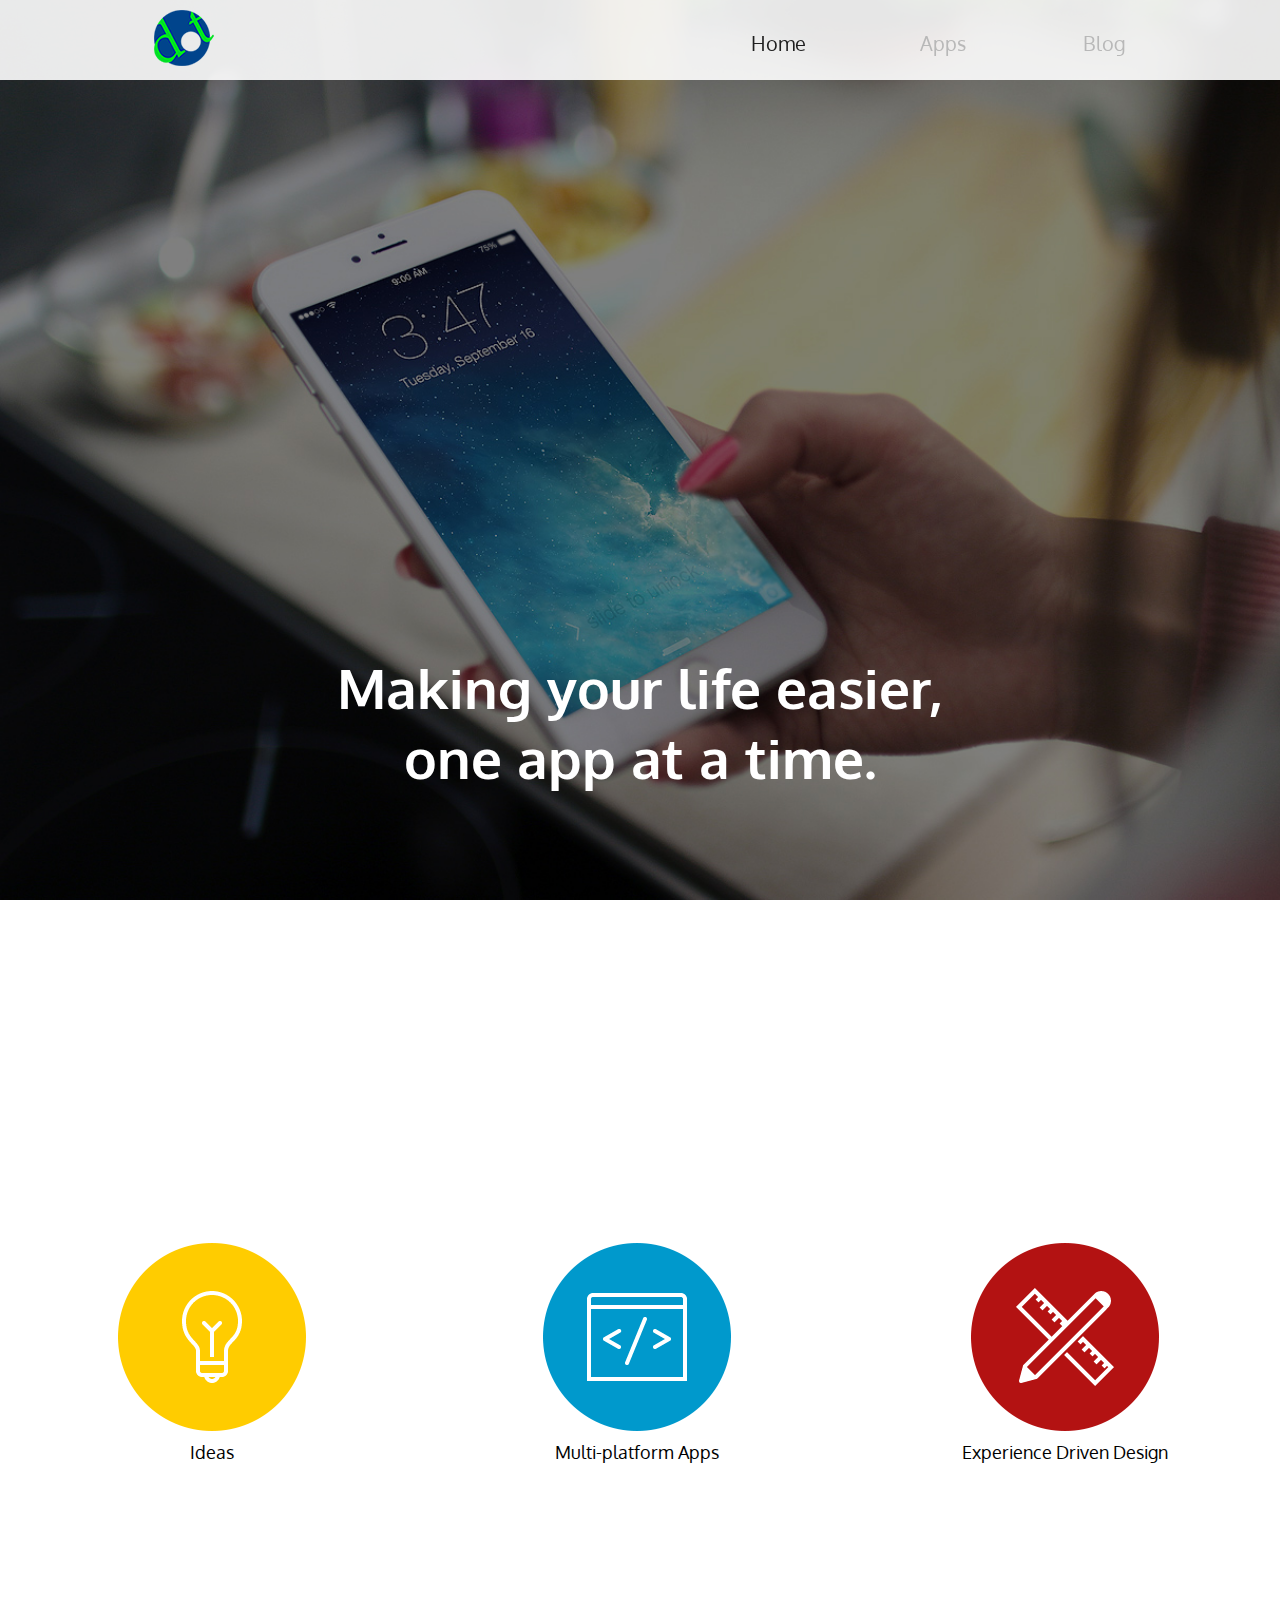
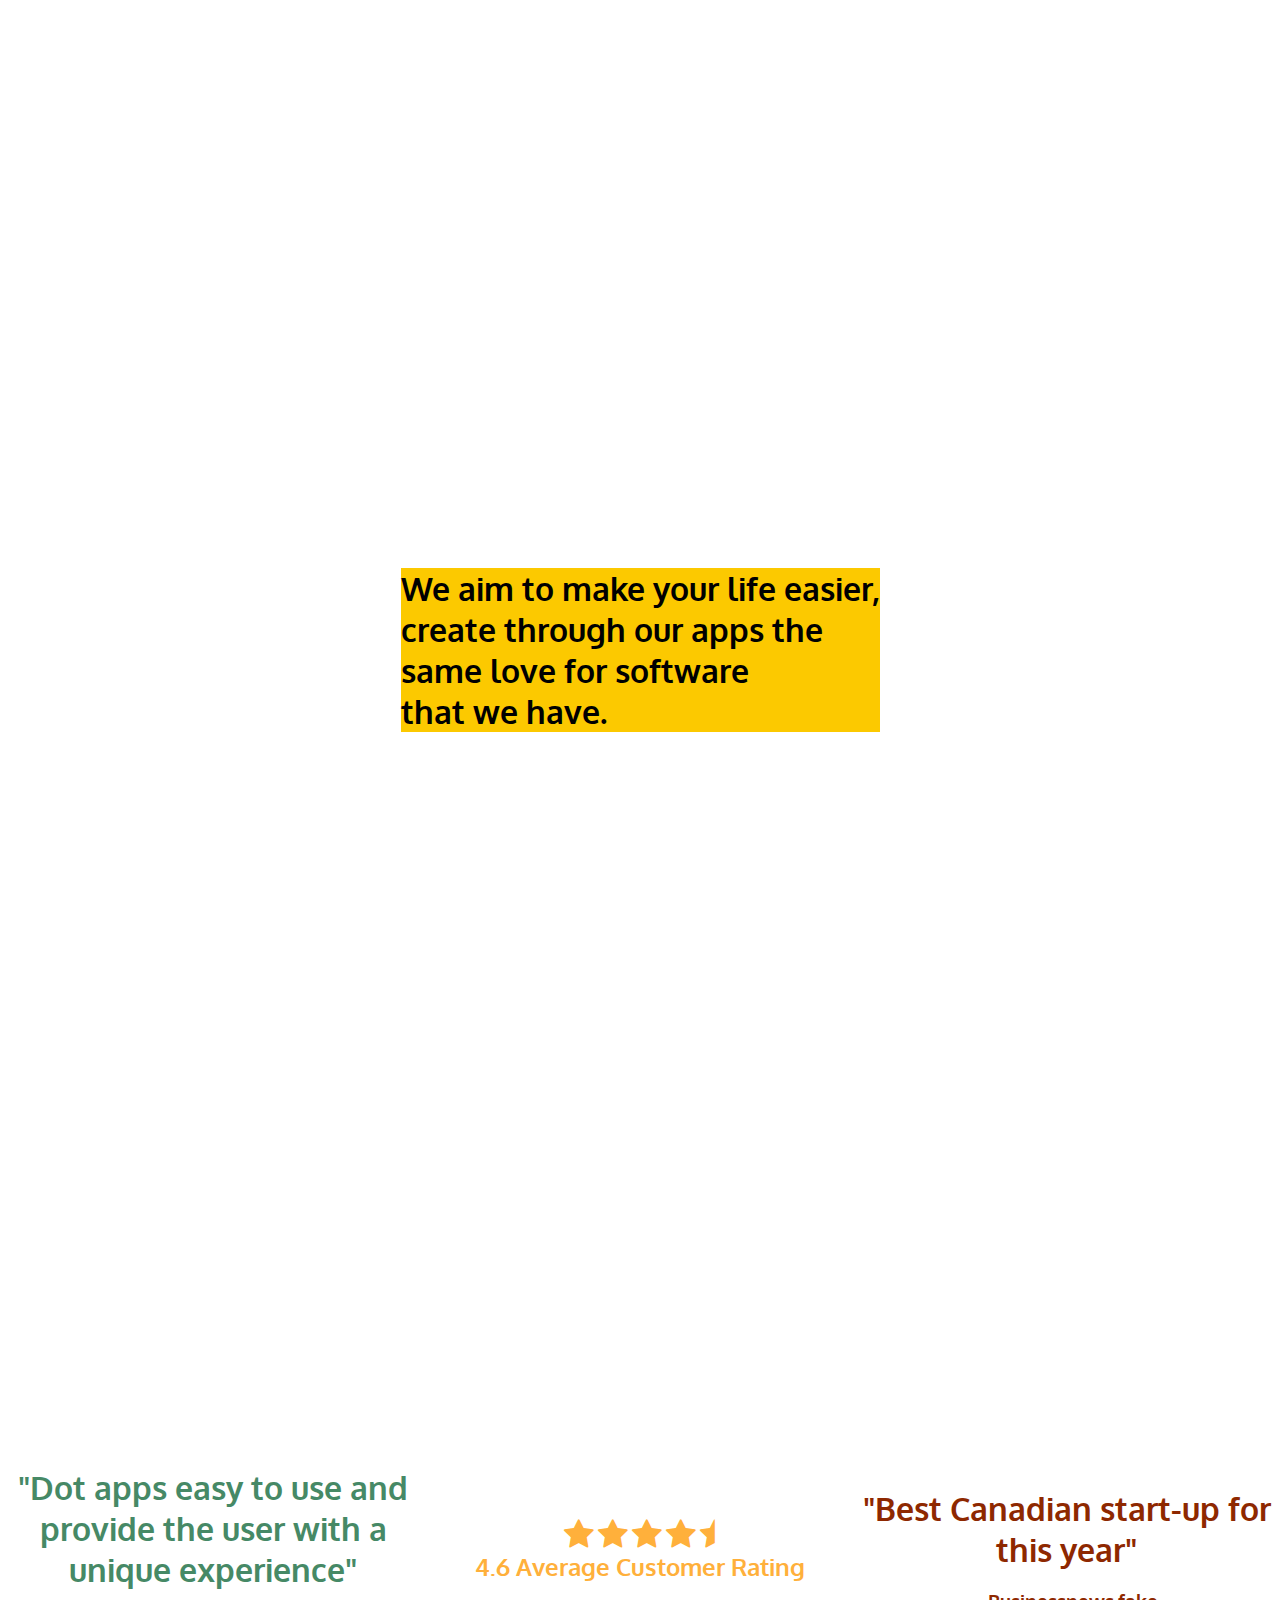
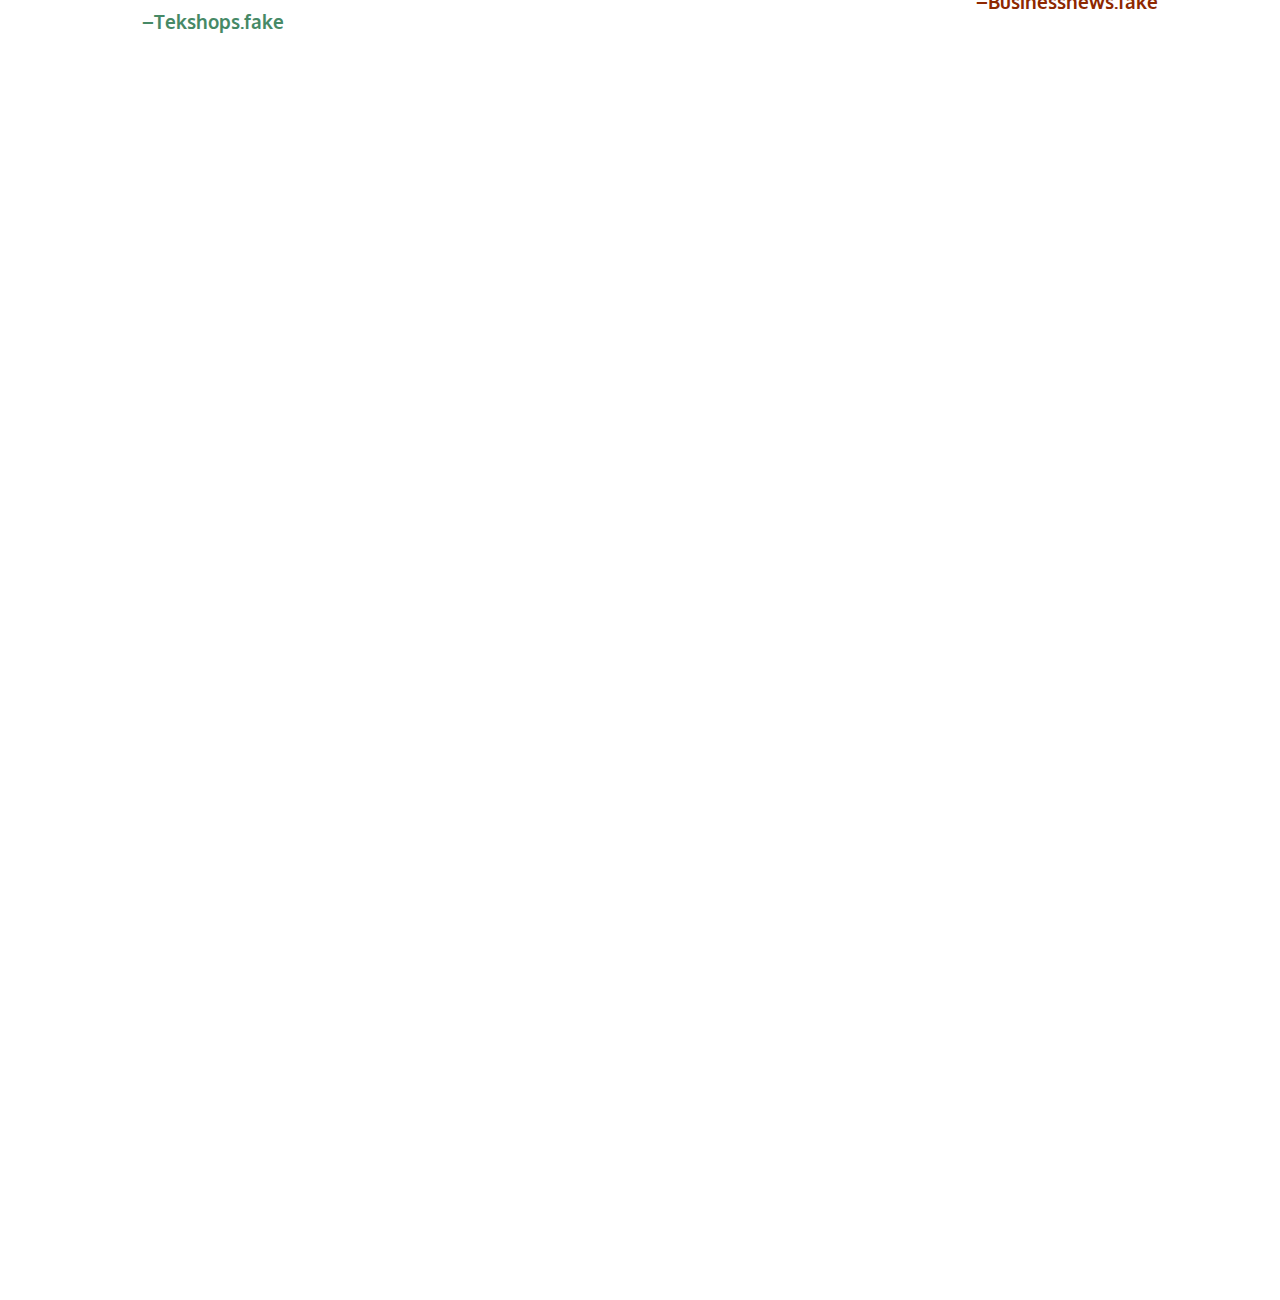
<file: index.html>
<!DOCTYPE html>
<html>
<head>
	<title>Dot Studios - Home</title>
	<meta charset="utf-8">
	<link rel="stylesheet" type="text/css" href="assets/css/stylesheet.css">
	<script src="https://ajax.googleapis.com/ajax/libs/jquery/2.1.3/jquery.min.js"></script>
	<link href='http://fonts.googleapis.com/css?family=Oxygen' rel='stylesheet' type='text/css'>
	<link rel="stylesheet" href="font-awesome/css/font-awesome.min.css">
	<link rel="icon" type="image/png" href="assets/images/favicon.png">

</head>
<body>

<div id="fb-root"></div>
<script>(function(d, s, id) {
  var js, fjs = d.getElementsByTagName(s)[0];
  if (d.getElementById(id)) return;
  js = d.createElement(s); js.id = id;
  js.src = "http://connect.facebook.net/en_US/sdk.js#xfbml=1&version=v2.3";
  fjs.parentNode.insertBefore(js, fjs);
}(document, 'script', 'facebook-jssdk'));</script>

<div id="wrapper">
	
	<div id="top-bar">
		<header>
			<a href="index.html">
				<img class="fixed animated fadeIn" src="assets/images/logo.png" alt="logo">
			</a>
		</header>
		
		<nav> 
			<a href="#">
				<i class="fa fa-bars fa-2x menu-button">
					<ul>
						<a style="color: #1e1e1e;" href="index.html"><li> Home </li></a>
						<a href="apps.html"><li> Apps </li></a>
						<a href="blog.html"><li> Blog </li></a>	
					</ul>
				</i>
			</a>

			<ul class="animated fadeIn menu">
				<li><a href="blog.html"> Blog </a></li>
				<li><a href="apps.html"> Apps </a></li> 
				<li><a style="color: #1e1e1e;" href="index.html"> Home </a></li>
			</ul>
		</nav>
	</div>
	
	<section>
		<h1 class="animated fadeIn"> Making your life easier, <br> one app at a time. </h1>
	</section>
	
	<section class="parent">
		<div class="child"> 
			<img src="assets/images/Idea-100.png"> 
			<p>Ideas</p>
		</div>

		<div class="child"> 
			<img src="assets/images/Code-100.png"> 
			<p>Multi-platform Apps</p>
		</div>

		<div class="child"> 
			<img src="assets/images/Design-100.png"> 
			<p>Experience Driven Design</p>
		</div>
	</section>

	<section>
		<h1>We aim to make your life easier, <br> create through our apps the<br>same love for software<br> that we have.</h1>
	</section>

	<section class="parent">
		<div class="child">
			<h1 class="animated fadeIn"> "Dot apps easy to use and provide the user with a unique experience"</h1>
			<h3>–Tekshops.fake</h3>
		</div>

		<div class="child">
			<i class="fa fa-star fa-2x"></i>
			<i class="fa fa-star fa-2x"></i>
			<i class="fa fa-star fa-2x"></i>
			<i class="fa fa-star fa-2x"></i>
			<i class="fa fa-star-half fa-2x"></i>
			<h2>4.6 Average Customer Rating</h2>
		</div>
		
		<div class="child">
			<h1 class="animated fadeIn"> "Best Canadian start-up for this year"</h1>
			<h3>–Businessnews.fake</h3>
		</div>
	</section>

	<section class="parent-row">

		<div class="child-row">
			<h1>Contact Us</h1>
			<p>
				123 Rue Fake Ouest<br>
				Montréal, QC H1H 2K2<br>
				(514) 111-0101			
			</p>
		</div>

		<div class="fb-like" data-href="https://www.facebook.com/studiosdot" data-layout="standard" data-action="like" data-show-faces="false" data-share="true"></div>

		<div class="child-row">
			<h1>Follow Us</h1>
			<p class="icons">
				<a href="https://www.facebook.com/studiosdot"><i class="fa fa-facebook-square fa-2x"></i></a>
				<a href="https://twitter.com/StudiosDot"><i class="fa fa-twitter-square fa-2x"></i></a>
				<a href="https://www.pinterest.com/dotstudios0432/ "><i class="fa fa-pinterest-square fa-2x"></i></a>
			</p>
		</div>
	</section>
</div>
</body>
</html>
</file>
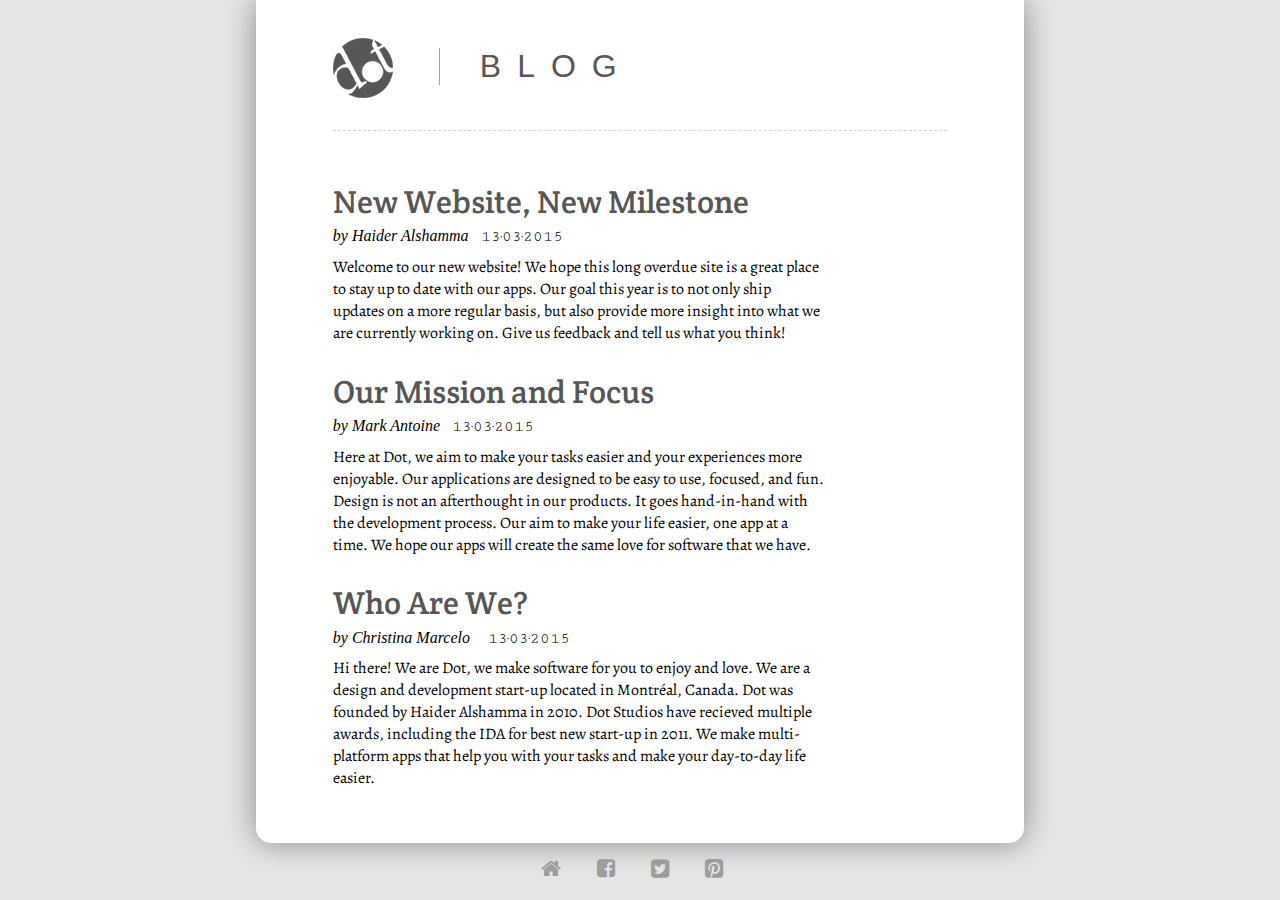
<file: blog.html>
<!DOCTYPE html>
<html>
	<head>
		<title> Dot Studios Blog </title>
		<meta charset="utf-8">
		<link href='http://fonts.googleapis.com/css?family=Crete+Round|Varela+Round|Hind|Roboto+Condensed|Alegreya|Cutive+Mono|PT+mono' rel='stylesheet' type='text/css'>
		<link rel="stylesheet" href="font-awesome/css/font-awesome.min.css">
		<link rel="icon" type="image/png" href="assets/images/favicon.png">

		<style>
			
			* {
				margin: 0;
				padding: 0;
			}
			
			a:link {
				text-decoration: none;
			}

			body {
				background-color: #e5e5e5;
			}
			
			div#container {
				background-color: #ffffff;
				width: 60%;
				margin: auto;
				margin-bottom: -20px;
				box-shadow: 0px 0px 30px rgba(0,0,0,0.4);
                border-bottom-right-radius: 15px;
                border-bottom-left-radius: 15px;
			}
			
			header { 
				height: 100px;
				padding-top: 20px;
				padding-bottom: 10px;
			}
			
			header p {
				font-family: 'PT Mono', sans-serif;
				color: #575757;
				letter-spacing: 16px;
				font-size: 32px;
				margin-top: 28px;
				margin-left: 46px;
				padding-left: 40px;
                float: left;
				border-left: 1px solid #a2a2a2;
			}
			
			header img {
				padding-left: 10%;
				padding-top: 18px;
				float: left;
			}
			
			main {
				width: 80%;
				margin: auto;
				border-top: 1px dashed #d3d3d3;
				padding-top: 50px;
			}
			
			section {
				margin-bottom: 20pt;
			}

			section:last-of-type{
				padding-bottom: 40pt;
			}

			.title {
				font-size: 32px;
				font-family: 'Crete Round', serif;
				margin-bottom: 4pt;
				color: #575757;
			}
			
			.date {
				font-style: italic;
				margin-bottom: 8pt;
			}
			
			.date span {
				font-style: normal;
				font-family: 'Cutive Mono', sans-serif; 
				margin-left: 8px;
			}
			
			.content {
				width: 80%;
				font-family: 'Alegreya', serif;
			}

			footer {
				text-align: center;
				letter-spacing: 1rem;
				color: #9d9d9d;
				padding-bottom: 10px;
				padding-top: 10px;
			}
            
            footer a:link {
                color: #9d9d9d;
            }
			
            footer a:visited {
				color: #9d9d9d;
			}

			footer .fa-home:hover {
				color: #00a91c;
			}

			footer .fa-facebook-square:hover {
				color: #3b5998;
			}


			footer .fa-twitter-square:hover {
				color: #55ACEE;
			}

			footer .fa-pinterest-square:hover {
				color: #bd081c;
			}

			@media screen and (max-width: 900px) {
				
				div#container {
					width: 100%;
				}
				
				main {
				margin-right: 50px;
				margin-left: 50px;
				}
				
				header p {
					margin-left: 48px;
				}
				
				header img {
					padding-left: 50px;
				}
				
				.content{
					width: 100%;
				}
			}
		</style>
	</head>
	<body>

		<div id="container">
			<header>
				<a href="blog.html"> <img src="assets/images/logoblog.png" alt="logo">
				
				<p> BLOG </p></a>
			</header>
			
			<main>
			
				<section>

					<p class="title"> New Website, New Milestone </p>
					<p class="date">by Haider Alshamma <span> 13&middot;03&middot;2015 </span></p>
					<p class="content">Welcome to our new website! We hope this long overdue site is a great place to stay up to date with our apps. Our goal this year is to not only ship updates on a more regular basis, but also provide more insight into what we are currently working on. Give us feedback and tell us what you think!</p>
				</section>

				<section>
					<p class="title"> Our Mission and Focus </p>
					<p class="date">by Mark Antoine <span> 13&middot;03&middot;2015 </span></p>
					<p class="content">Here at Dot, we aim to make your tasks easier and your experiences more enjoyable. Our applications are designed to be easy to use, focused, and fun. Design is not an afterthought in our products. It goes hand-in-hand with the development process. Our aim to make your life easier, one app at a time. We hope our apps will create the same love for software that we have.</p>
				</section>

				<section>
					<p class="title"> Who Are We? </p>
					<p class="date">by Christina Marcelo<span> 13&middot;03&middot;2015 </span></p>
					<p class="content"> Hi there! We are Dot, we make software for you to enjoy and love. We are a design and development start-up located in Montréal, Canada. Dot was founded by Haider Alshamma in 2010. Dot Studios have recieved multiple awards, including the IDA for best new start-up in 2011. We make multi-platform apps that help you with your tasks and make your day-to-day life easier.</p>
				</section>
			</main>
		</div>

		<footer>
			<p>
				<a href="index.html">
					<i class="fa fa-home fa-lg"></i>
				</a>
				
				<a href="https://www.facebook.com/studiosdot"><i class="fa fa-facebook-square fa-lg"></i></a>
				<a href="https://twitter.com/StudiosDot"><i class="fa fa-twitter-square fa-lg"></i></a>
				<a href="https://www.pinterest.com/dotstudios0432/ "><i class="fa fa-pinterest-square fa-lg"></i></a>
			</p>
		</footer>
	</body>
</html>
</file>
<file: assets/css/stylesheet.css>
* { 
  margin: 0; 
  padding: 0; 
  font-family: "helvetica neue", "Oxygen", sans-serif;
}

section {
    background-size: cover;
    box-sizing: border-box;
    height: 100vh;
    display: flex;
    flex-direction: column;
    align-items: center;
    justify-content: center;
    background-size: cover;
	  background-repeat: no-repeat;
 	  background-attachment: fixed;
}

section:first-of-type h1 {
  color: #fff;
  text-align: center;
  font-size: 4.3vw;
  position: absolute;
  bottom: 12%;
  right: 8%;
  left: 8%;
}

section:nth-of-type(1){
  background-image: url(../images/main.jpg);
}

section:nth-of-type(2){
  font-size: 18px;
}

section:nth-of-type(3){
  background-image: url(../images/keyboard.jpg);
}

section:nth-of-type(3) h1{
  background-color: #fcc900;
  font-size: 2rem;
}

section:nth-of-type(4) div{
  width: 33%;
}

section:nth-of-type(4) h3{
  margin-top: 20px;
}

section:nth-of-type(4) div:nth-of-type(1){
  color: #468966;
}

section:nth-of-type(4) div:nth-of-type(2){
  color: #ffb03b;
}

section:nth-of-type(4) div:nth-of-type(3){
  color: #8e2800;
}

section:nth-of-type(5) {
  background-image: url(../images/montreal.jpg);
}

section:nth-of-type(even) { 
  background: #fff;
}

section:last-of-type {
  text-align: center;
  color: #fff
}

section:last-of-type h1 {
  margin-bottom: 5%;
}

section:last-of-type a:link, a:visited {
    color: #fff;
}

.fa-facebook-square:hover {
  color: #3b5998;
}


.fa-twitter-square:hover {
  color: #55ACEE;
}

.fa-pinterest-square:hover {
  color: #bd081c;
}

.parent-row {
  display: flex;
  flex-direction: column;
  flex-wrap: wrap;
}

.child-row {
  margin: auto;
  text-align: center;
  padding-top: 17%;
}

.parent {
	display: flex;
	flex-direction: row;
  flex-wrap: wrap;
}

.child {
	margin: auto;
  text-align: center;
}

header, header a {
	display: inline;
}

#top-bar {
	background: linear-gradient(
      rgba(255, 255, 255, 0.9),
      rgba(255, 255, 255, 0.9)
    );
    height: 80px;
    position: fixed;
    z-index: 1;
    width: 100%;
}

.menu-button {
  visibility: hidden;
}

nav {
	text-align: right;
	display: inline;
}


.menu {
	width: 50%;
	float: right;
	padding-top: 30px;
	margin-right: 12%;
}

.menu li {
	float: right;
	display: inline;
	width: 25%;
	font-size: 20px;
}

a { text-decoration: none; }


ul a:link {
    color: #b8b8b8;
}

ul a:visited {
  color: #b8b8b8;
}

ul a:hover {
    color: #727272;
}


.icons {
  letter-spacing: 5px;
}

.fixed {
    position: fixed;
    top: 10px;
    left: 12%;
}

iframe, .fb-like, .fb-like span {
  width:200px !important;
  height:50px !important; 
}

@media screen and (max-width: 600px) {
    .hid {
        visibility: hidden;
    }

    .fixed {
      width: 50px;
      height: 46px;
    }
    
    .parent {
        flex-direction: column;
    }

    .child {
      padding-top: 4px;
      padding-bottom: 4px;
    }

    .menu-button {
      position: fixed;
      top: 18px;
      right: 12%;
      visibility: visible;
      color: #b8b8b8;
      cursor: pointer;
    }

    .menu-button:hover > ul {
      display: block;
    }

    section:nth-of-type(4) div{
     width: auto;
    }

    .menu-button ul {
      display: none;
      list-style-type: none;
      position: relative;
      top: 17px;
      left: 12%;
    }

    .menu-button ul li {
      background: linear-gradient(
      rgba(255, 255, 255, 0.7),
      rgba(255, 255, 255, 0.7)
      );      
      padding-top: 15px;
      padding-bottom: 15px;
      width: 100vw;
      text-align: center;
      font-size: 24px;
    }

    .menu {
      visibility: hidden;
    }

    #top-bar {
      height: 67px;
    }
}

/* Animation CSS */
.animated {
  -webkit-animation-duration: 1s;
  animation-duration: 1s;
  -webkit-animation-fill-mode: both;
  animation-fill-mode: both;
}

@-webkit-keyframes fadeIn {
  0% {
    opacity: 0;
  }
  
  100% {
    opacity: 1;
  }
}

@keyframes fadeIn {
  0% {
    opacity: 0;
  }

  100% {
    opacity: 1;
  }
}

.fadeIn {
  -webkit-animation-name: fadeIn;
  animation-name: fadeIn;
}
</file>
